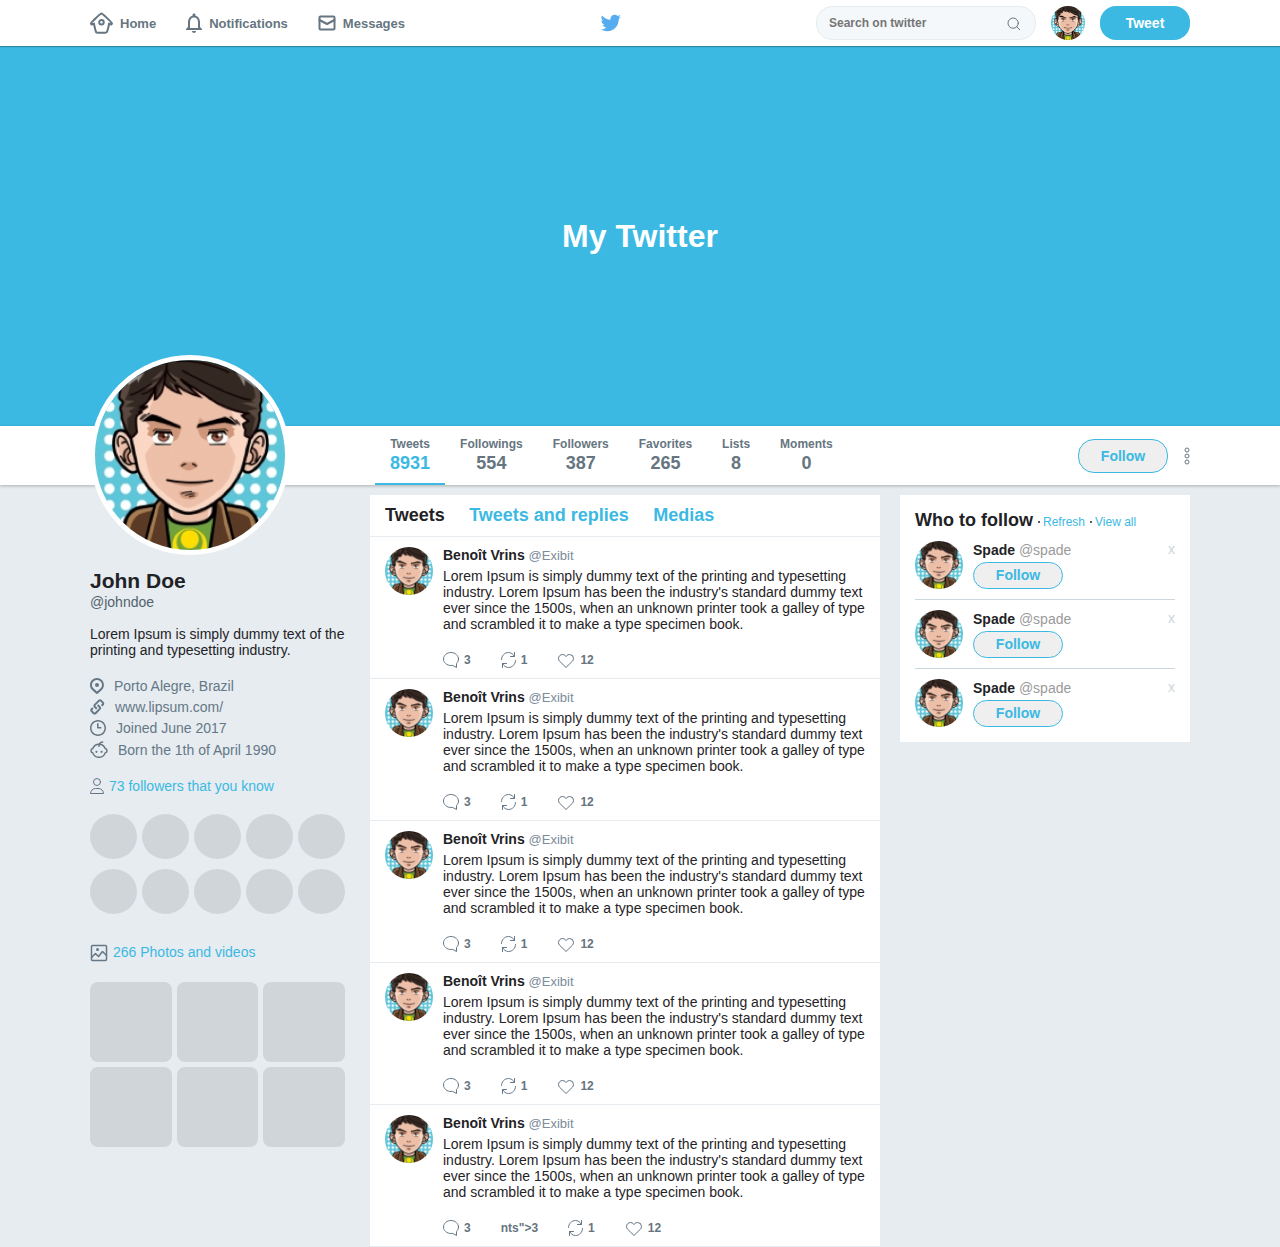
<file: index.html>
<!DOCTYPE html>
<html lang="en">

<head>
  <meta charset="UTF-8">
  <meta name="viewport" content="width=device-width, initial-scale=1.0">
  <title>Twitter</title>
  <link rel="stylesheet" href="style.css">
</head>

<body>
  <header id="main-header">
    <div class="content">
      <nav>
        <ul>
          <li><img src="/images/home.svg" alt="Home" /> Home</li>
          <li><img src="/images/notification.svg" alt="Notifications" /> Notifications</li>
          <li><img src="/images/message.svg" alt="Messages" /> Messages</li>
        </ul>
      </nav>
      <img src="/images/logo.svg" alt="Logo Twitter" />
      <div class="side">
        <input type="text" placeholder="Search on twitter">
        <img src="/images/avatar.png" alt="Avatar" />
        <button>Tweet</button>
      </div>
    </div>
  </header>

  <div class="banner">
    <h1>My Twitter</h1>
  </div>

  <div class="bar">
    <div class="content">
      <ul>
        <li class="active">
          <span>Tweets</span>
          <strong>8931</strong>
        </li>
        <li>
          <span>Followings</span>
          <strong>554</strong>
        </li>
        <li>
          <span>Followers</span>
          <strong>387</strong>
        </li>
        <li>
          <span>Favorites</span>
          <strong>265</strong>
        </li>
        <li>
          <span>Lists</span>
          <strong>8</strong>
        </li>
        <li>
          <span>Moments</span>
          <strong>0</strong>
        </li>
      </ul>

      <div class="actions">
        <button>Follow</button>
        <img src="images/more.svg" alt="More">
      </div>
    </div>
  </div>

  <div class="wrapper-content content">
    <aside class="profile">
      <img src="/images/avatar.png" alt="John Doe" class="avatar">
      <h1>John Doe</h1>
      <span>@johndoe</span>
      <p>Lorem Ipsum is simply dummy text of the printing and typesetting industry.</p>

      <ul class="profile-data">
        <li><img src="/images/place.svg" alt="Place">Porto Alegre, Brazil</li>
        <li><img src="/images/url.svg" alt="URL">www.lipsum.com/</li>
        <li><img src="/images/joined.svg" alt="Joined">Joined June 2017</li>
        <li><img src="/images/born.svg" alt="Born">Born the 1th of April 1990</li>
      </ul>

      <div class="widget followers">
        <strong><img src="/images/followers.svg" alt="Followers"> 73 followers that you know</strong>
        <ul>
          <li></li>
          <li></li>
          <li></li>
          <li></li>
          <li></li>
          <li></li>
          <li></li>
          <li></li>
          <li></li>
          <li></li>
        </ul>
      </div>

      <div class="widget images">
        <strong><img src="/images/images.svg" alt="Images"> 266 Photos and videos</strong>
        <ul>
          <li></li>
          <li></li>
          <li></li>
          <li></li>
          <li></li>
          <li></li>
        </ul>
      </div>
    </aside>

    <section class="timeline">
      <nav>
        <a href="" class="active">Tweets</a>
        <a href="">Tweets and replies</a>
        <a href="">Medias</a>
      </nav>

      <ul class="twetts">
        <li>
          <img src="/images/avatar.png" alt="Avatar">
          <div class="info">
            <strong>Benoît Vrins <span>@Exibit</span></strong>
            <p>Lorem Ipsum is simply dummy text of the printing and typesetting industry. Lorem Ipsum has been the
              industry's standard dummy text ever since the 1500s, when an unknown printer took a galley of type and
              scrambled it to make a type specimen book.</p>
            <div class="actions">
              <a href=""><img src="/images/comments.svg" alt="Comments">3</a>
              <a href=""><img src="/images/retweet.svg" alt="Retweet">1</a>
              <a href=""><img src="/images/like.svg" alt="Like">12</a>
            </div>
          </div>
        </li>
        <li>
          <img src="/images/avatar.png" alt="Avatar">
          <div class="info">
            <strong>Benoît Vrins <span>@Exibit</span></strong>
            <p>Lorem Ipsum is simply dummy text of the printing and typesetting industry. Lorem Ipsum has been the
              industry's standard dummy text ever since the 1500s, when an unknown printer took a galley of type and
              scrambled it to make a type specimen book.</p>
            <div class="actions">
              <a href=""><img src="/images/comments.svg" alt="Comments">3</a>
              <a href=""><img src="/images/retweet.svg" alt="Retweet">1</a>
              <a href=""><img src="/images/like.svg" alt="Like">12</a>
            </div>
          </div>
        </li>
        <li>
          <img src="/images/avatar.png" alt="Avatar">
          <div class="info">
            <strong>Benoît Vrins <span>@Exibit</span></strong>
            <p>Lorem Ipsum is simply dummy text of the printing and typesetting industry. Lorem Ipsum has been the
              industry's standard dummy text ever since the 1500s, when an unknown printer took a galley of type and
              scrambled it to make a type specimen book.</p>
            <div class="actions">
              <a href=""><img src="/images/comments.svg" alt="Comments">3</a>
              <a href=""><img src="/images/retweet.svg" alt="Retweet">1</a>
              <a href=""><img src="/images/like.svg" alt="Like">12</a>
            </div>
          </div>
        </li>
        <li>
          <img src="/images/avatar.png" alt="Avatar">
          <div class="info">
            <strong>Benoît Vrins <span>@Exibit</span></strong>
            <p>Lorem Ipsum is simply dummy text of the printing and typesetting industry. Lorem Ipsum has been the
              industry's standard dummy text ever since the 1500s, when an unknown printer took a galley of type and
              scrambled it to make a type specimen book.</p>
            <div class="actions">
              <a href=""><img src="/images/comments.svg" alt="Comments">3</a>
              <a href=""><img src="/images/retweet.svg" alt="Retweet">1</a>
              <a href=""><img src="/images/like.svg" alt="Like">12</a>
            </div>
          </div>
        </li>
        <li>
          <img src="/images/avatar.png" alt="Avatar">
          <div class="info">
            <strong>Benoît Vrins <span>@Exibit</span></strong>
            <p>Lorem Ipsum is simply dummy text of the printing and typesetting industry. Lorem Ipsum has been the
              industry's standard dummy text ever since the 1500s, when an unknown printer took a galley of type and
              scrambled it to make a type specimen book.</p>
            <div class="actions">
              <a href=""><img src="/images/comments.svg" alt="Comments">3</a>
              <a href="">
                nts">3</a>
              <a href=""><img src="/images/retweet.svg" alt="Retweet">1</a>
              <a href=""><img src="/images/like.svg" alt="Like">12</a>
            </div>
          </div>
        </li>



      </ul>
    </section>

    <aside class="widgets">
      <div class="widget follow">
        <div class="title">
          <strong>Who to follow</strong>
          <a href="">Refresh</a>
          <a href="">View all</a>
        </div>

        <ul>
          <li>
            <div class="profile">
              <img src="/images/avatar.png" alt="Avatar">
              <div class="info">
                <strong>Spade <span>@spade</span></strong>
                <button>Follow</button>
              </div>
            </div>
            <a href="">x</a>
          </li>
          <li>
            <div class="profile">
              <img src="/images/avatar.png" alt="Avatar">
              <div class="info">
                <strong>Spade <span>@spade</span></strong>
                <button>Follow</button>
              </div>
            </div>
            <a href="">x</a>
          </li>
          <li>
            <div class="profile">
              <img src="/images/avatar.png" alt="Avatar">
              <div class="info">
                <strong>Spade <span>@spade</span></strong>
                <button>Follow</button>
              </div>
            </div>
            <a href="">x</a>
          </li>
        </ul>
      </div>
    </aside>
  </div>
</body>

</html>
</file>
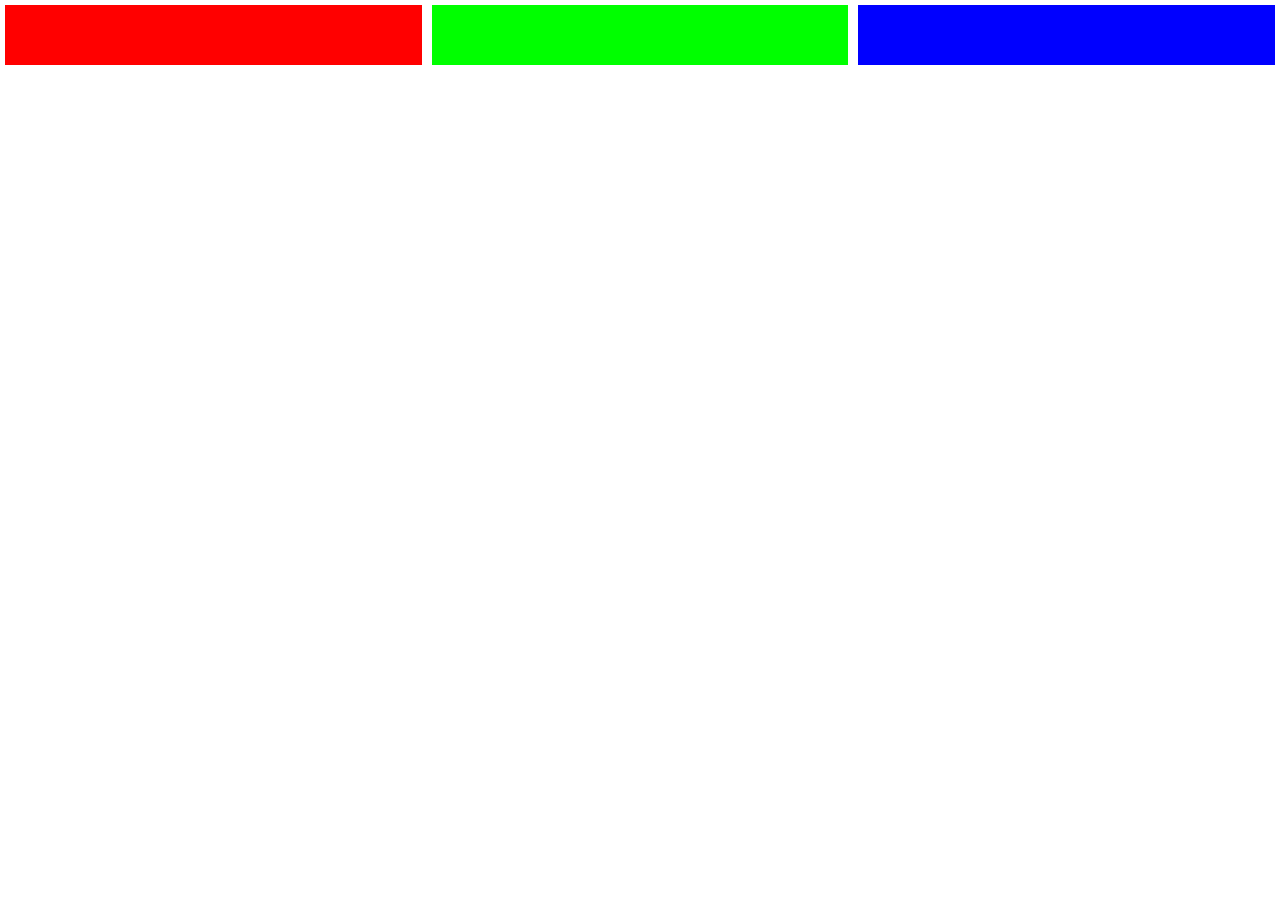
<file: get started/index.html>
<!DOCTYPE html>
<html lang="en">
<head>
  <meta charset='utf-8'>
  <title>Curso Flexbox</title>
  
  <link rel='stylesheet' href='styles.css'>
</head>
<body>
  <div id="app">
    <div class="box red"></div>
    <div class="box green"></div>
    <div class="box blue"></div>
  </div>
</body>
</html>
</file>
<file: style.css>
* {
  margin: 0;
  padding: 0;
  box-sizing: border-box;
}

body {
  background: #e6ecf0;
  font-family: 'Helvetica Neue', 'Helvetica', Arial, sans-serif;
  text-rendering: optimizeLegibility !important;
  -webkit-font-smoothing: antialiased !important;
}

input,
button {
  outline: 0;
}

.content {
  max-width: 1100px;
  margin: 0 auto;
}

header#main-header {
  height: 46px;
  background: #fff;
  box-shadow: 0 1px 1px rgba(0, 0, 0, 0.25);
  position: relative;
  z-index: 1;
}

header#main-header .content {
  display: flex;
  align-items: center;
  justify-content: space-between;
  height: 100%;
}

header#main-header nav ul {
  display: flex;
  list-style: none;
}

header#main-header nav ul li {
  display: flex;
  align-items: center;

  font-size: 13px;
  color: #667580;
  font-weight: bold;
  margin-left: 30px;
}

header#main-header nav ul li:first-child {
  margin-left: 0px;
}

header#main-header nav ul li img {
  margin-right: 7px;
}

header#main-header div.side {
  display: flex;
}

header#main-header div.side input {
  width: 220px;
  border: 1px solid #e6ecf0;
  height: 34px;
  padding: 0 30px 0 12px;
  border-radius: 16px;
  color: #667581;
  font-size: 12px;
  font-weight: bold;
  background: #f5f8fa url('/images/search.svg') no-repeat 190px;
}

header#main-header div.side img {
  height: 34px;
  width: 34px;
  border-radius: 50%;
  margin: 0 15px;
}

header#main-header div.side button {
  height: 34px;
  background: #3bb9e3;

  display: flex;
  align-items: center;
  justify-content: center;

  width: 90px;
  font-weight: bold;
  font-size: 14px;
  color: #fff;
  border: 0;
  border-radius: 16px;
}

div.banner {
  height: 380px;
  width: 100%;
  background: #3bb9e3;

  display: flex;
  align-items: center;
  justify-content: center;
  color: #fff;
}

div.bar {
  height: 59px;
  background: #fff;
  box-shadow: 0 1px 3px rgba(0, 0, 0, 0.25);
}

div.bar .content {
  display: flex;
  justify-content: space-between;
  align-items: center;
  padding-left: 285px;
  height: 100%;
}

div.bar .content ul {
  display: flex;
  list-style: none;
  height: 100%;
}

div.bar .content ul li {
  display: flex;
  flex-direction: column;
  align-items: center;
  justify-content: center;
  padding: 0 15px;
  position: relative;
}

div.bar .content ul li.active::after {
  content: '';
  width: 100%;
  height: 2px;
  position: absolute;
  bottom: 0;
  left: 0;
  background: #3bb9e3
}

div.bar .content ul li span {
  color: #667580;
  font-size: 12px;
  font-weight: bold;
}

div.bar .content ul li strong {
  color: #667580;
  font-size: 18px;
  font-weight: bold;
  margin-top: 2px;
}

div.bar .content ul li.active strong {
  color: #3bb9e3
}

div.bar .content .actions {
  display: flex;
}

div.bar .content .actions button {
  height: 34px;
  display: flex;
  align-items: center;
  justify-content: center;
  width: 90px;
  font-weight: bold;
  font-size: 14px;
  color: #3bb9e3;
  border: 1px solid #3bb9e3;
  border-radius: 16px;
  margin-right: 16px;
}

div.wrapper-content {
  display: flex;
}

div.wrapper-content aside.profile {
  width: 260px;
}

div.wrapper-content aside.profile img.avatar {
  width: 200px;
  height: 200px;
  border-radius: 50%;
  border: 5px solid #fff;
  margin-top: -130px;
}

div.wrapper-content aside.profile h1 {
  font-size: 21px;
  color: #1f2226;
  margin-top: 10px;
}

div.wrapper-content aside.profile span {
  font-size: 14px;
  color: #53626c;
}

div.wrapper-content aside.profile p {
  font-size: 14px;
  color: #1f2226;
  margin-top: 15px;
  ;
}

div.wrapper-content aside.profile ul {
  margin-top: 20px;
  list-style: none;
}

div.wrapper-content aside.profile ul.profile-data li {
  font-size: 14px;
  color: #657786;
  display: flex;
  align-items: center;
  margin-top: 5px;
}

div.wrapper-content aside.profile ul.profile-data li:first-child {
  margin: 0;
}

div.wrapper-content aside.profile ul.profile-data li img {
  margin-right: 10px;
}

div.wrapper-content aside.profile .widget {
  margin-top: 20px;
}

div.wrapper-content aside.profile .widget strong {
  font-weight: normal;
  color: #3bb9e3;
  font-size: 14px;
  display: flex;
  align-self: center;
}

div.wrapper-content aside.profile .widget strong img {
  margin-right: 5px;
}

div.wrapper-content aside.profile .followers ul {
  list-style: none;
  display: flex;
  flex-wrap: wrap;
}

div.wrapper-content aside.profile .followers ul li {
  width: 45px;
  height: 45px;
  background: #d0d5d9;
  border-radius: 50%;
  /*flex-shrink: 0;
  flex-grow: 1;*/
  flex: 1 0 auto;
  margin: 0 5px 10px 0;
}

div.wrapper-content aside.profile .images ul {
  list-style: none;
  display: flex;
  flex-wrap: wrap;
}

div.wrapper-content aside.profile .images ul li {
  width: 80px;
  height: 80px;
  background: #d0d5d9;
  border-radius: 8px;
  /*flex-shrink: 0;
  flex-grow: 1;*/
  flex: 1 0 auto;
  margin: 0 5px 5px 0;
}

div.wrapper-content .timeline {
  flex: 1;
  background: #fff;
  margin: 10px 20px 0;
}

div.wrapper-content .timeline nav {
  border-bottom: 1px solid #e6ecf0;
  padding: 10px 15px;
}

div.wrapper-content .timeline nav a {
  text-decoration: none;
  color: #3bb9e3;
  font-size: 18px;
  font-weight: bold;
  margin-left: 20px;
}

div.wrapper-content .timeline nav a:first-child {
  margin-left: 0;
}

div.wrapper-content .timeline nav a.active {
  color: #1f2226;
}

div.wrapper-content .timeline ul.twetts {
  list-style: none;
}

div.wrapper-content .timeline ul.twetts li {
  border-bottom: 1px solid #e6ecf0;
  padding: 10px 15px;
  display: flex;
}

div.wrapper-content .timeline ul.twetts li>img {
  height: 48px;
  width: 48px;
  border-radius: 50%;
}

div.wrapper-content .timeline ul.twetts li .info {
  margin-left: 10px;
  display: flex;
  flex-direction: column;
}

div.wrapper-content .timeline ul.twetts li .info strong {
  font-size: 14px;
  color: #1f2326;
}

div.wrapper-content .timeline ul.twetts li .info strong span {
  font-weight: normal;
  font-size: 13px;
  color: #7b8b9a;
}

div.wrapper-content .timeline ul.twetts li .info p {
  font-size: 14px;
  color: #1f2326;
  margin-top: 5px;
}

div.wrapper-content .timeline ul.twetts li .actions {
  display: flex;
  margin-top:20px;
}

div.wrapper-content .timeline ul.twetts li .actions a {
  display: flex;
  align-items: center;
  text-decoration: none;
  color: #667580;
  font-weight: bold;
  font-size: 12px;
  margin-left: 30px;
}

div.wrapper-content .timeline ul.twetts li .actions a:first-child {
  margin-left: 0;
}

div.wrapper-content .timeline ul.twetts li .actions img {
  margin-right: 5px;
}

div.wrapper-content aside.widgets {
  width: 290px;
  margin-top: 10px;
}

div.wrapper-content aside.widgets .widget {
  background: #fff;
  padding: 15px;

}

div.wrapper-content aside.widgets .widget .title {
  display: flex;
  align-items: baseline;
}

div.wrapper-content aside.widgets .widget .title strong {
  font-size: 18px;
  color: #1f2226
}

div.wrapper-content aside.widgets .widget .title a {
  font-size: 12px;
  color: #3bb9e3;
  text-decoration: none;
  position: relative;
  padding-left: 10px;
}

div.wrapper-content aside.widgets .widget .title a::before {
  content: '';
  width: 2px;
  height: 2px;
  border-radius: 50px;
  background: #222;
  margin-left: 5px;
  margin-right: 5px;
  position: absolute;
  left: 0;
  top: 6px;
}

div.wrapper-content aside.widgets .follow ul {
  list-style: none;
  margin-top: 10px;
}

div.wrapper-content aside.widgets .follow ul li {
  display: flex;
  justify-content: space-between;
  border-bottom: 1px solid #ccd6dd;
  padding-bottom: 10px;
  margin-bottom: 10px;
}

div.wrapper-content aside.widgets .follow ul li:last-child {
  margin-bottom: 0;
  padding-bottom: 0;
  border: 0;
}

div.wrapper-content aside.widgets .follow ul li .profile {
  display: flex;
  align-items: center;
}

div.wrapper-content aside.widgets .follow ul li .profile img {
  width: 48px;
  height: 48px;
  border-radius: 50%;
}

div.wrapper-content aside.widgets .follow ul li .profile .info {
  margin-left: 10px;
  display: flex;
  flex-direction: column;

}

div.wrapper-content aside.widgets .follow ul li .profile .info strong {
  font-size: 14px;
  color: #1f2326;
}

div.wrapper-content aside.widgets .follow ul li .profile .info strong span {
  font-weight: normal;
  color: #9a9a9a;
}

div.wrapper-content aside.widgets .follow ul li .profile .info button {
  height: 27px;
  margin-top: 4px;
  display: flex;
  align-items: center;
  justify-content: center;
  width: 90px;
  font-weight: bold;
  font-size: 14px;
  color: #3bb9e3;
  border: 1px solid #3bb9e3;
  border-radius: 16px;
}

div.wrapper-content aside.widgets .follow ul li>a {
  color: #ccd6dd;
  text-decoration: none;
  font-size: 14px;
}
</file>
<file: get started/styles.css>
html,
body,
#app {
  height: 100%;
  margin: 0;
}

#app {
  display: flex;
  /*flex-direction: row;*/
  /* row horizontal - colunm vertical*/
  /*align-items: flex-start; /* align inverso eixo flex*/
  /*justify-content: flex-start; /* align eixo flex*/
  /*flex-wrap: wrap-reverse;*/
  /*quebra linha*/
  /*align-content: center;*/
  /*alinha o conteudo quando maior que uma linha*/
}

.box {
  /*  width: 60px;*/
  width: 550px;
  height: 60px;
  background: #f00;
  margin: 5px;
  /*flex-grow: 1;*/
  /* aumenta x (expande) para caber no box*/
  /*flex-shrink: 0;*/
  /* diminui x (contrai) para caber no box*/
  /* flex: 1 0 -> grow shrink*/

}

.red {
  /*order: 1*/ /*ordena os registros*/
}

.green {
  background: #0f0;
}

.blue {
  background: #00f
}
</file>
